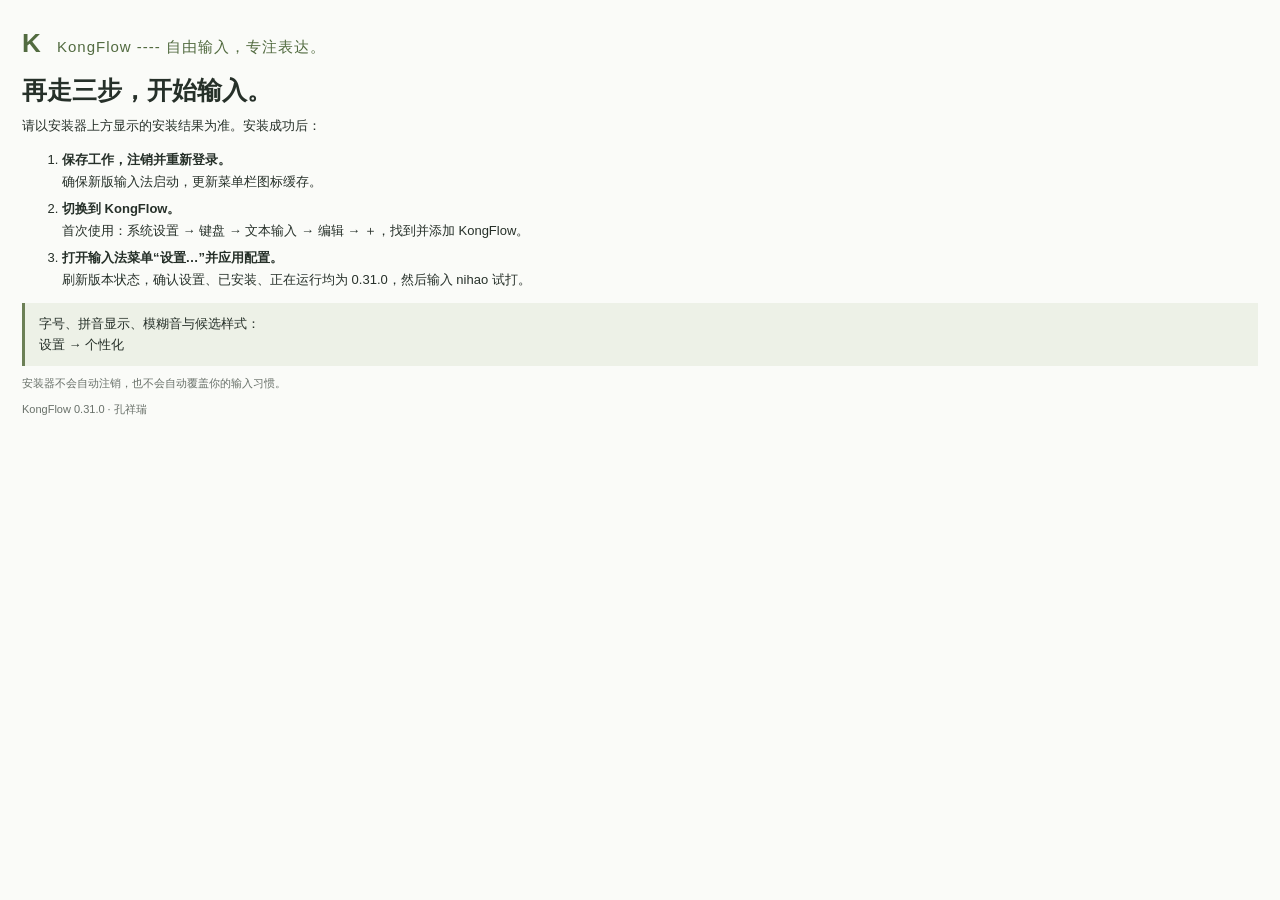
<file: branding/installer/Resources/conclusion.html>
<!doctype html><html lang="zh-CN"><head><meta charset="utf-8"><title>再走三步，开始输入。</title><style>body{font-family:-apple-system,"PingFang SC",sans-serif;font-size:13px;line-height:1.65;color:#263029;background:#fafbf8;margin:22px}h1{font-size:25px;line-height:1.2;margin:10px 0}h2{font-size:15px;color:#526b40;margin:18px 0 6px}p{margin:8px 0}.muted{color:#687069;font-size:11px}.brand{font-size:15px;letter-spacing:1px;color:#526b40}.mark{font-size:26px;font-weight:700;margin-right:10px}.note{padding:10px 14px;background:#edf1e7;border-left:3px solid #6c8056}li{margin:6px 0}@media(prefers-color-scheme:dark){body{color:#e7eae2;background:#20251f}.brand,h2{color:#bccba9}.muted{color:#adb6a8}.note{background:#2e3829;border-color:#a9bd8d}}</style></head><body><div class="brand"><span class="mark">K</span> KongFlow ---- 自由输入，专注表达。</div><h1>再走三步，开始输入。</h1><p>请以安装器上方显示的安装结果为准。安装成功后：</p><ol><li><b>保存工作，注销并重新登录。</b><br>确保新版输入法启动，更新菜单栏图标缓存。</li><li><b>切换到 KongFlow。</b><br>首次使用：系统设置 → 键盘 → 文本输入 → 编辑 → ＋，找到并添加 KongFlow。</li><li><b>打开输入法菜单“设置…”并应用配置。</b><br>刷新版本状态，确认设置、已安装、正在运行均为 0.31.0，然后输入 nihao 试打。</li></ol><div class="note">字号、拼音显示、模糊音与候选样式：<br>设置 → 个性化</div><p class="muted">安装器不会自动注销，也不会自动覆盖你的输入习惯。</p><p class="muted">KongFlow 0.31.0 · 孔祥瑞</p></body></html>
</file>
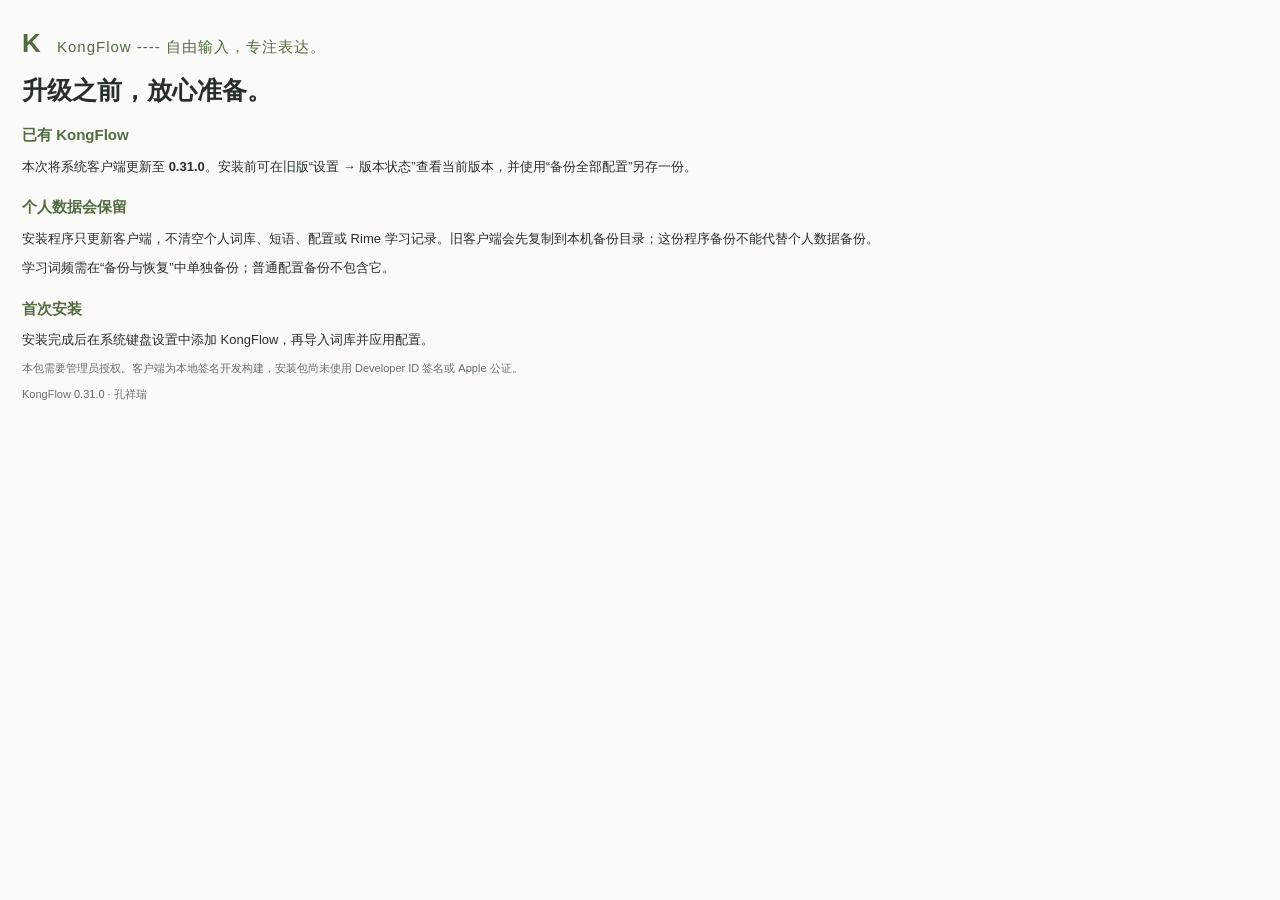
<file: branding/installer/Resources/readme.html>
<!doctype html><html lang="zh-CN"><head><meta charset="utf-8"><title>升级之前，放心准备。</title><style>body{font-family:-apple-system,"PingFang SC",sans-serif;font-size:13px;line-height:1.65;color:#263029;background:#fafbf8;margin:22px}h1{font-size:25px;line-height:1.2;margin:10px 0}h2{font-size:15px;color:#526b40;margin:18px 0 6px}p{margin:8px 0}.muted{color:#687069;font-size:11px}.brand{font-size:15px;letter-spacing:1px;color:#526b40}.mark{font-size:26px;font-weight:700;margin-right:10px}.note{padding:10px 14px;background:#edf1e7;border-left:3px solid #6c8056}li{margin:6px 0}@media(prefers-color-scheme:dark){body{color:#e7eae2;background:#20251f}.brand,h2{color:#bccba9}.muted{color:#adb6a8}.note{background:#2e3829;border-color:#a9bd8d}}</style></head><body><div class="brand"><span class="mark">K</span> KongFlow ---- 自由输入，专注表达。</div><h1>升级之前，放心准备。</h1><h2>已有 KongFlow</h2><p>本次将系统客户端更新至 <b>0.31.0</b>。安装前可在旧版“设置 → 版本状态”查看当前版本，并使用“备份全部配置”另存一份。</p><h2>个人数据会保留</h2><p>安装程序只更新客户端，不清空个人词库、短语、配置或 Rime 学习记录。旧客户端会先复制到本机备份目录；这份程序备份不能代替个人数据备份。</p><p>学习词频需在“备份与恢复”中单独备份；普通配置备份不包含它。</p><h2>首次安装</h2><p>安装完成后在系统键盘设置中添加 KongFlow，再导入词库并应用配置。</p><p class="muted">本包需要管理员授权。客户端为本地签名开发构建，安装包尚未使用 Developer ID 签名或 Apple 公证。</p><p class="muted">KongFlow 0.31.0 · 孔祥瑞</p></body></html>
</file>
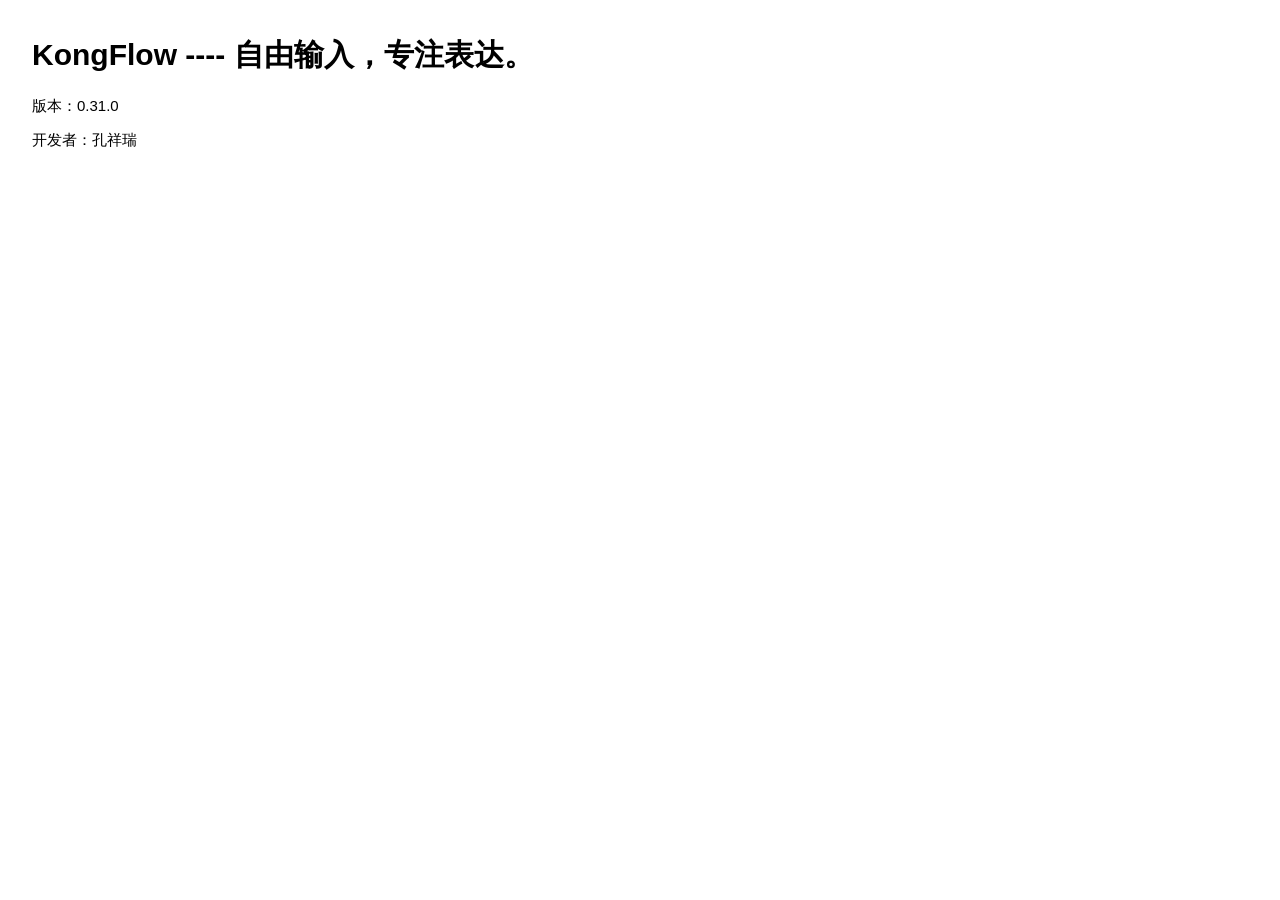
<file: branding/installer/Resources/welcome.html>
<!doctype html><html lang="zh-CN"><head><meta charset="utf-8"><title>KongFlow</title></head><body style="font-family:-apple-system,PingFang SC,sans-serif;margin:32px"><h1 style="font-size:30px;line-height:1.5">KongFlow ---- 自由输入，专注表达。</h1><p style="font-size:15px">版本：0.31.0</p><p style="font-size:15px">开发者：孔祥瑞</p></body></html>
</file>
